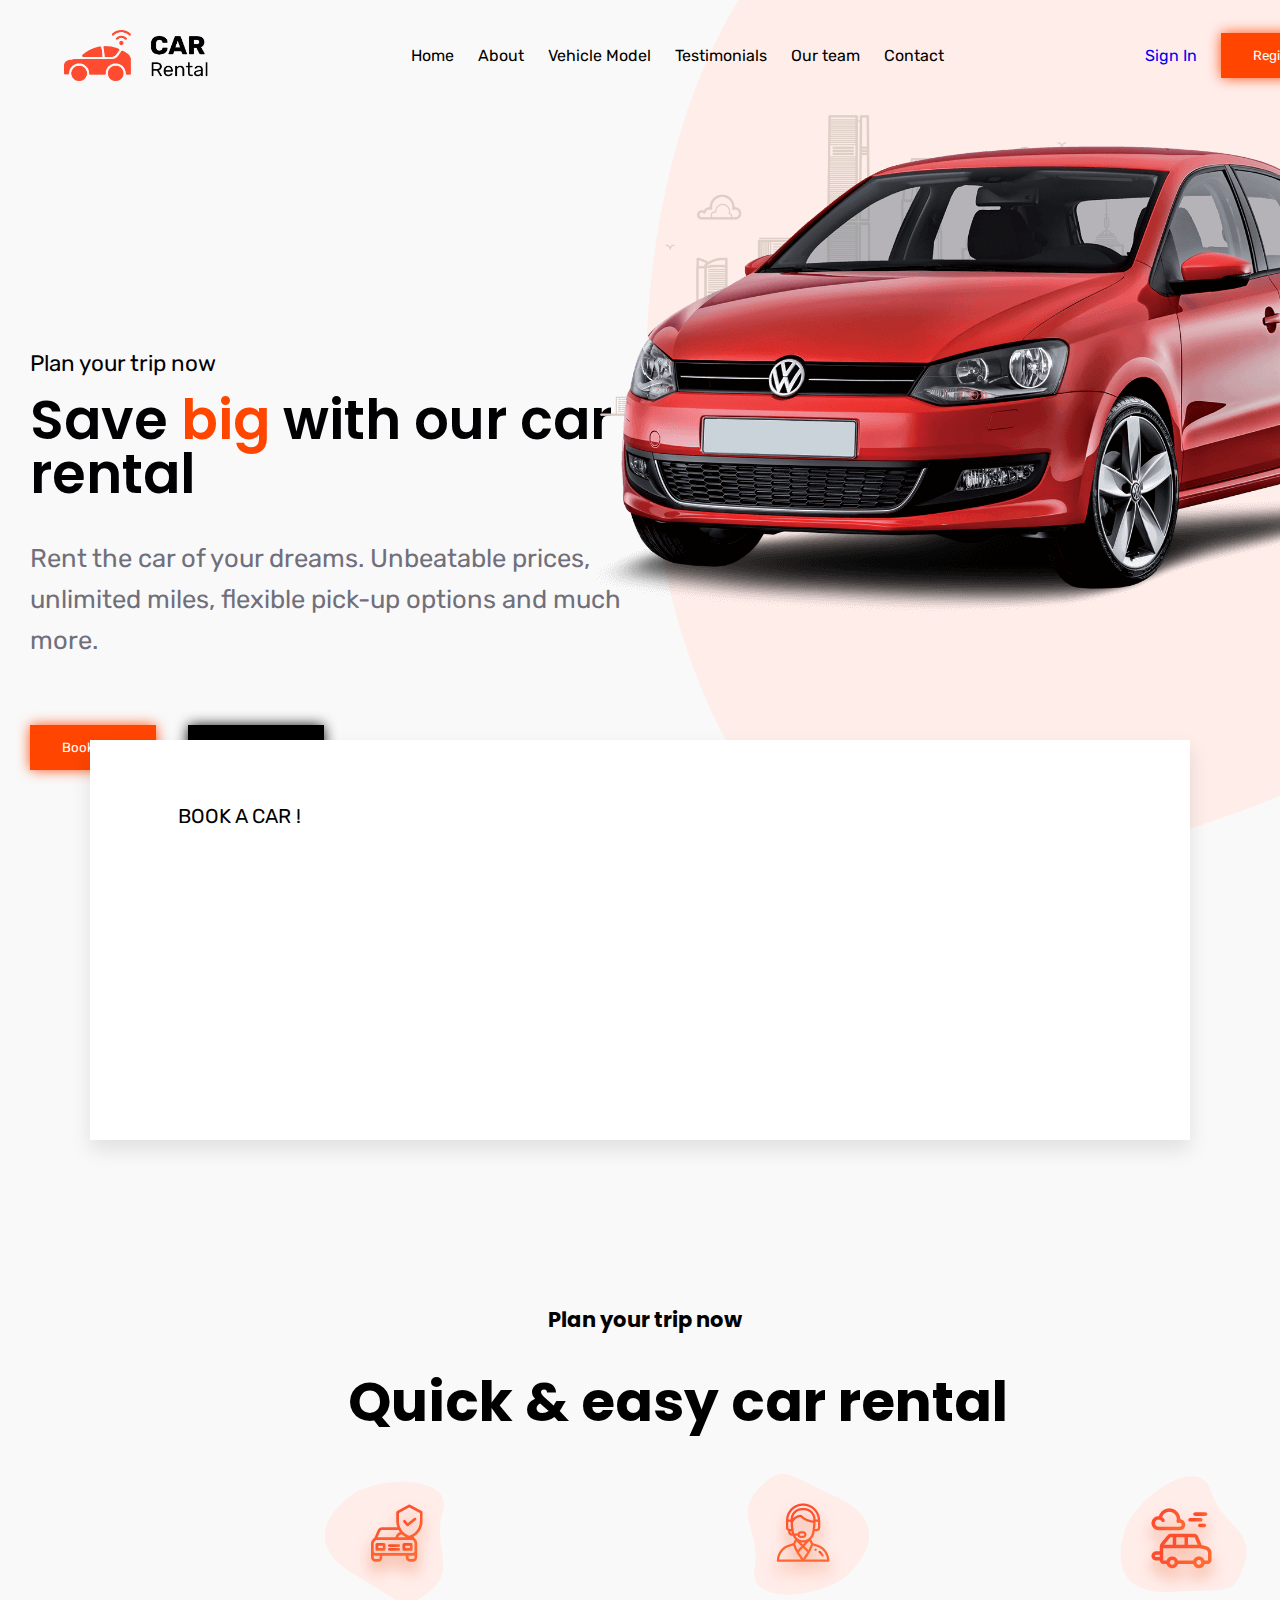
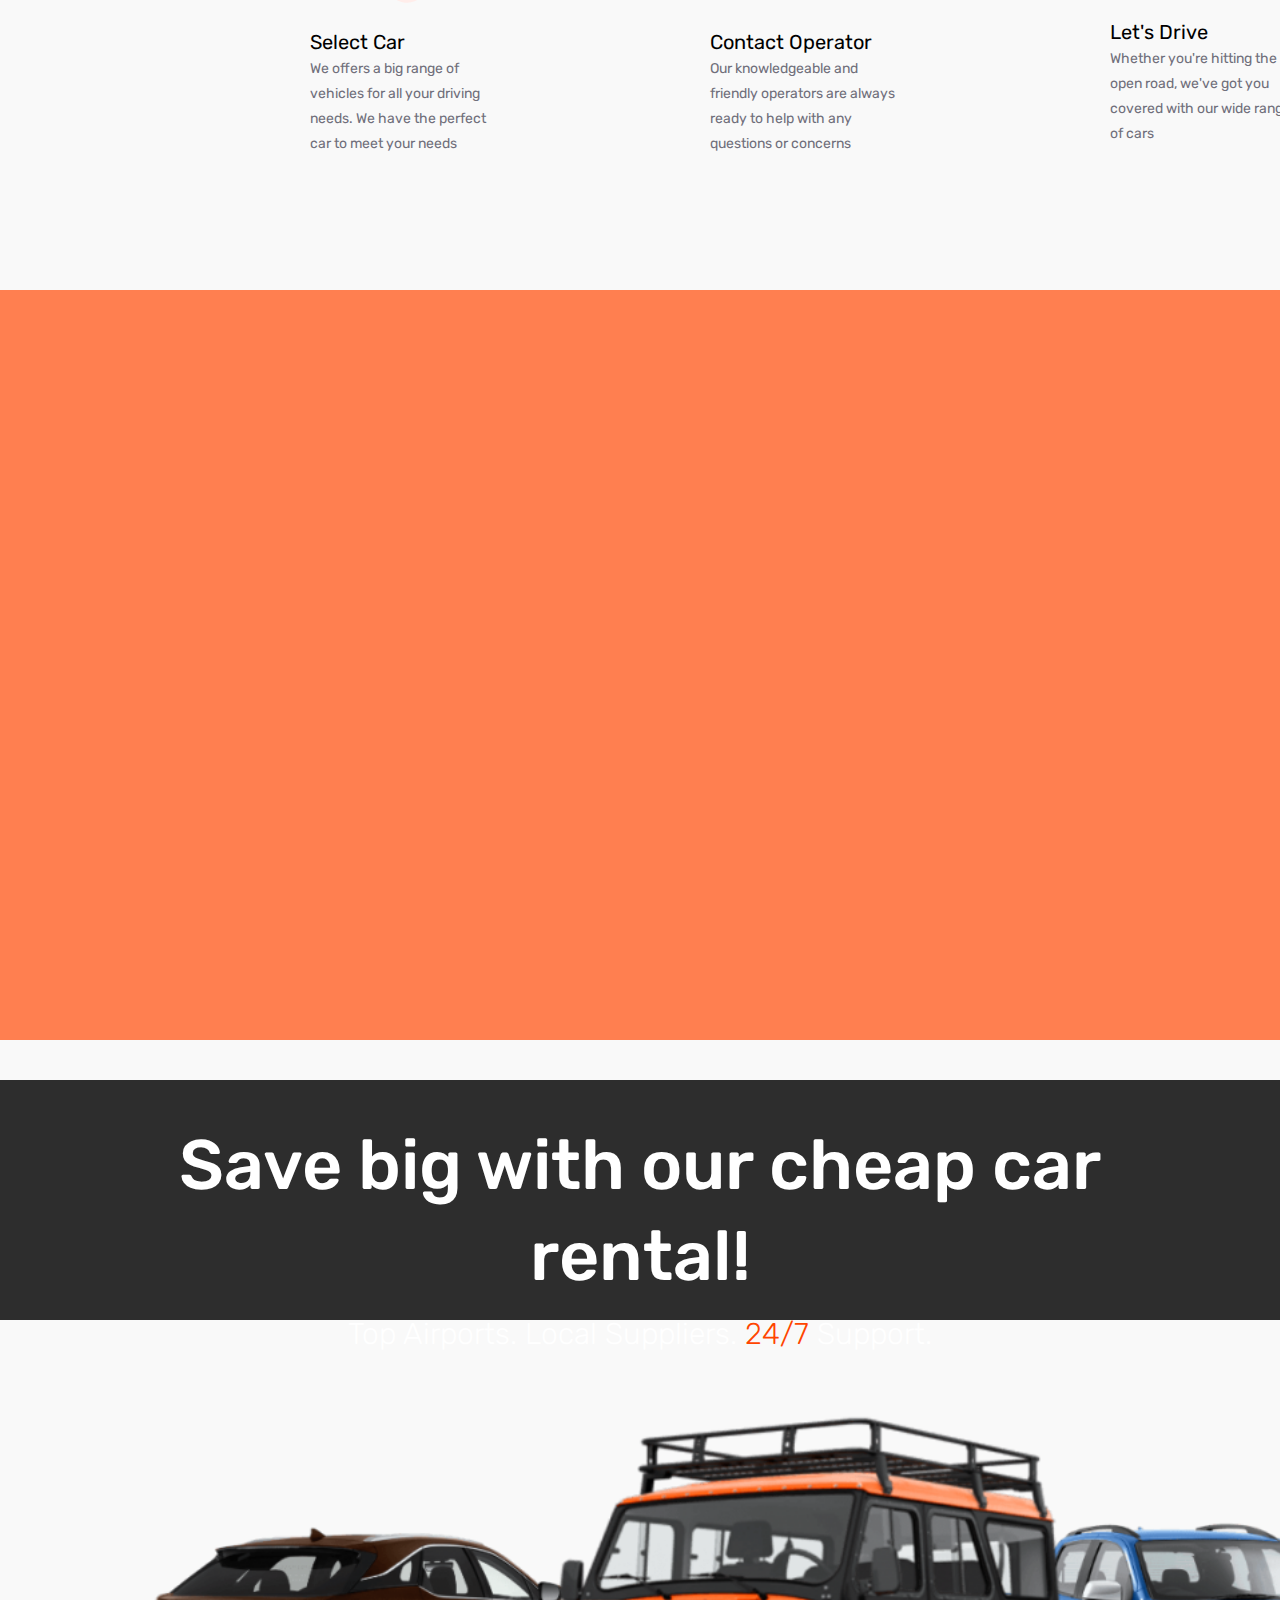
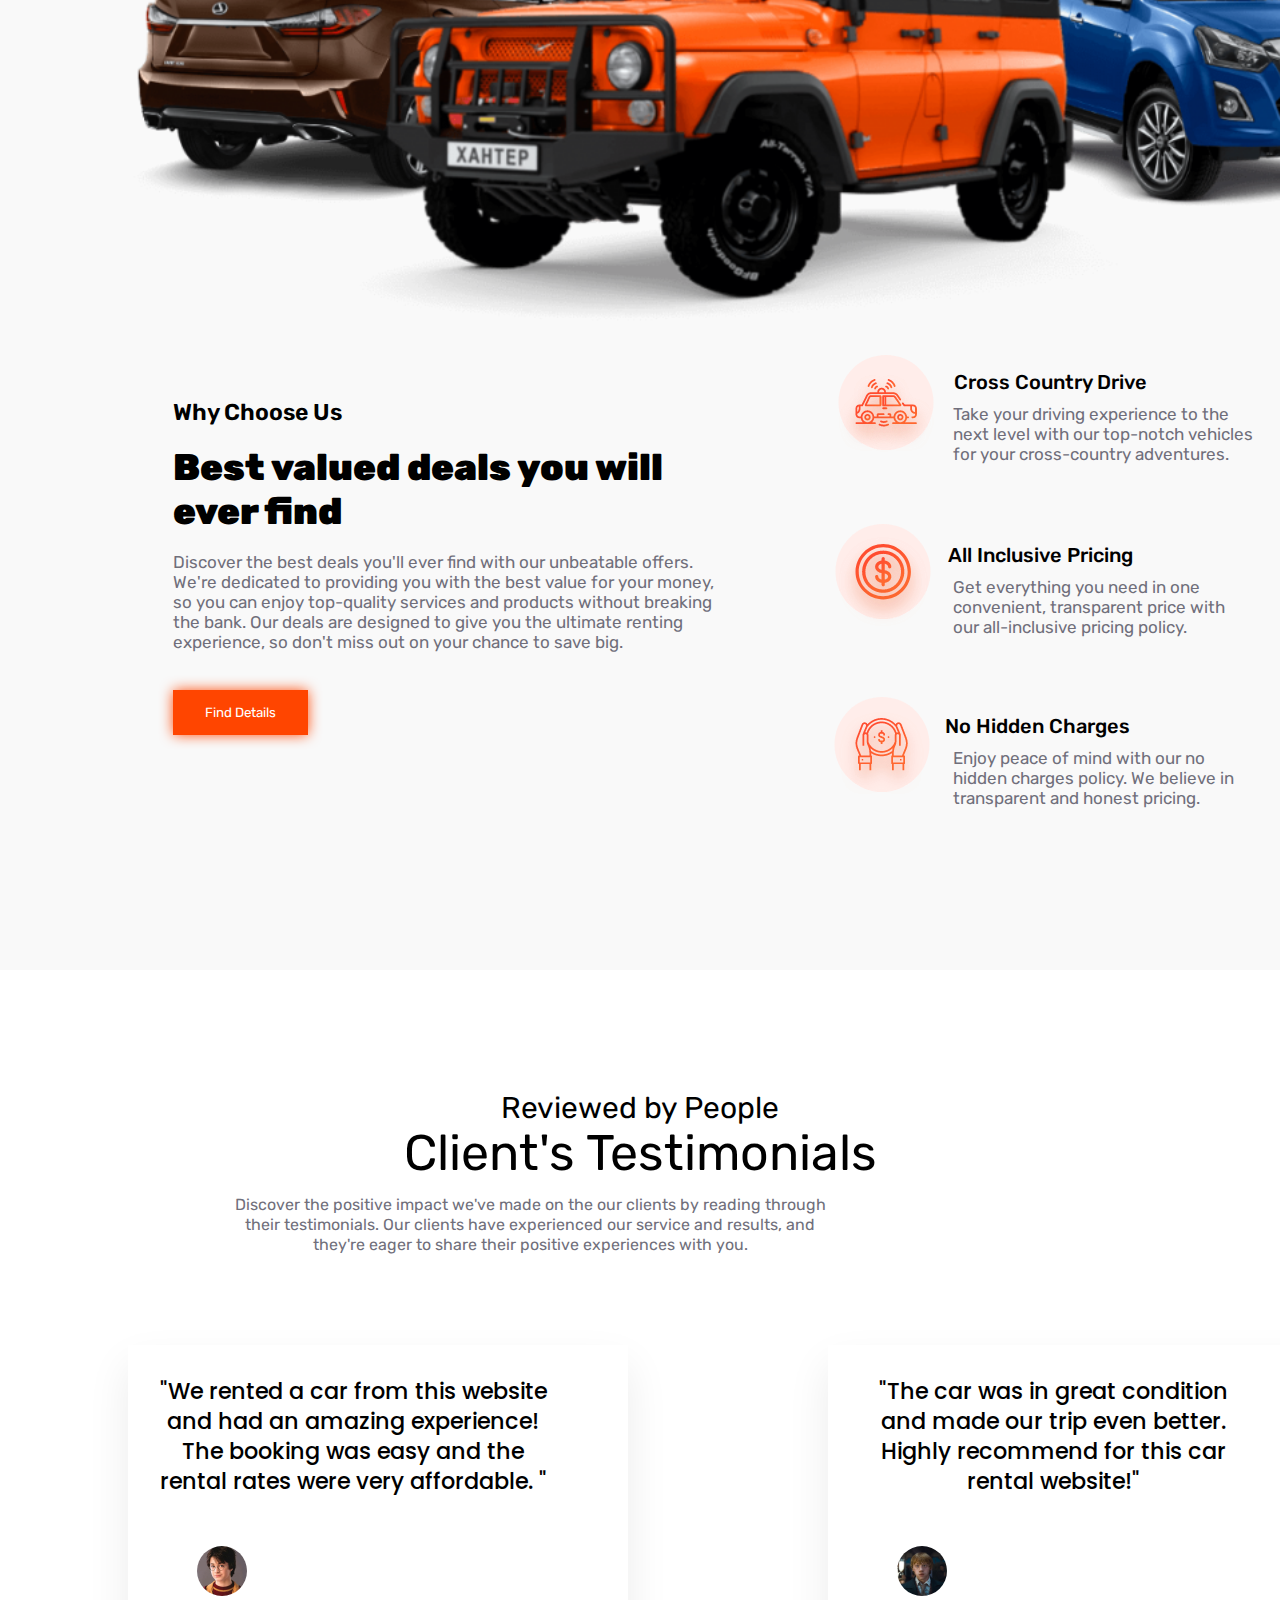
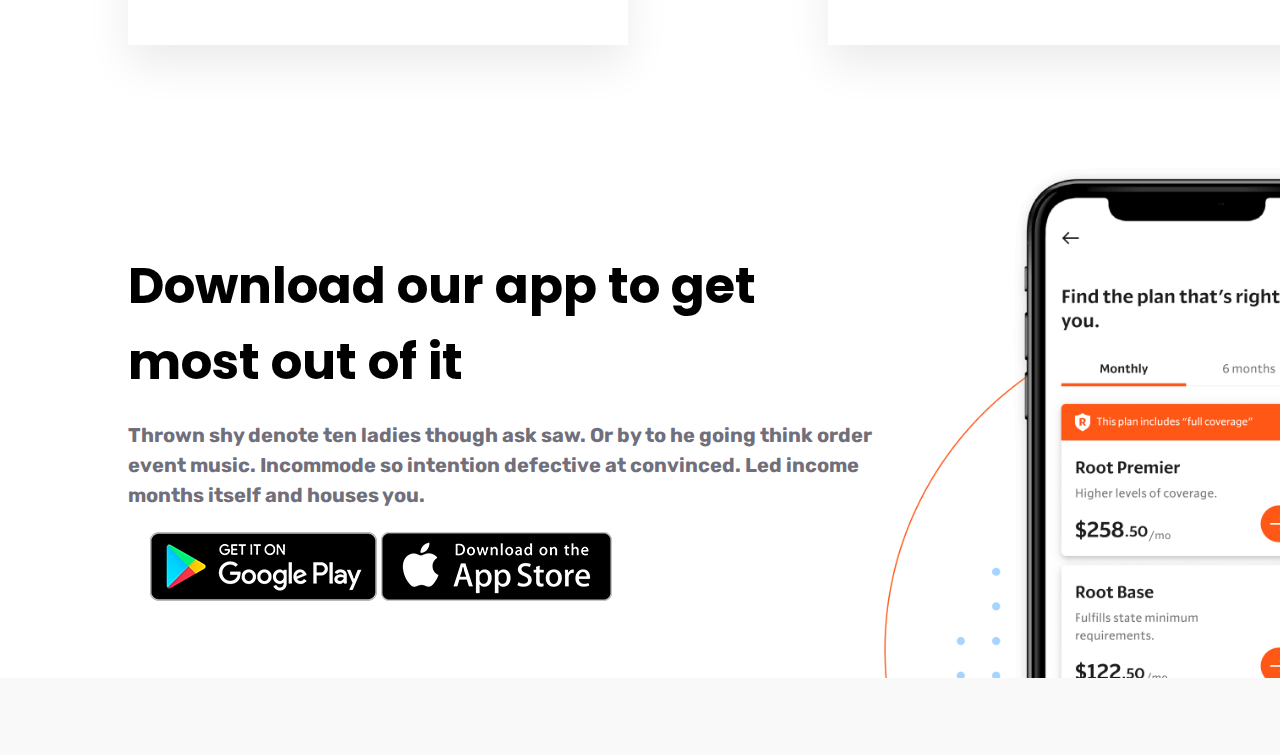
<file: Car-rental/index.html>
<!DOCTYPE html>
<html lang="en">

<head>
    <meta charset="UTF-8">
    <meta http-equiv="X-UA-Compatible" content="IE=edge">
    <meta name="viewport" content="width=device-width, initial-scale=1.0">
    <title>Car Rental</title>
    <link rel="icon" type="image/x-icon" href="Icon.png">
    <link rel="stylesheet" href="style.css">

</head>

<body>
    <div id="main">
        <header>
            <nav class="nav">
                <img src="Logo.png" height="51px" width="145px">
                <ul>
                    <li>Home</li>
                    <li>About</li>
                    <li>Vehicle Model</li>
                    <li>Testimonials</li>
                    <li>Our team</li>

                    <li>Contact</li>



                </ul>
                <div id="nav-bar-sign-in">
                    <a href="#" id="signin-link"> Sign In</a>
                    &nbsp;&nbsp;&nbsp;&nbsp;&nbsp;&nbsp;
                    <button id="register-button">Register</button>
                </div>
            </nav>

        </header>


        <div class="hero-section">
            <img src="Hero Section background.png" alt="" id="Hero-Section-background">
            <img src="Hero Section Car.png" alt="" id="Hero-Section-Car">
            <div class="Hero-section-text">
                <p class="Hero-Section-text1">Plan your trip now</p>

                <p class="Hero-Section-text2">Save <span class="Hero-section-text-red">big</span> with our car rental
                </p>

                <p class="Hero-Section-text3"> Rent the car of your dreams. Unbeatable prices, unlimited miles, flexible
                    pick-up options and much more.</p>
                <button id="Hero-section-text-register-btn">Book Ride</button>&nbsp;&nbsp;&nbsp;&nbsp;&nbsp;&nbsp;&nbsp;
                <button id="Hero-section-text-leanmore-btn">Learn-More</button>

            </div>
        </div>
        <div id="Book-A-Car">
            <p>
                BOOK A CAR !
            </p>
        </div>

        <div id="Plan-your-trip">
            <h3>Plan your trip now
            </h3>
            <br>
            <h1>Quick & easy car rental
            </h1>
        </div>

        <div class="Book-content-icons">
            <ul class="li1">
                <img src="Select-Car.png" alt="">
                Select Car<br>
                <span>We offers a big range of vehicles for all your driving needs. We have the perfect car to meet your
                    needs</span>
            </ul>
            <ul class="li2"> <img src="Contact operator.png" alt="">
                Contact Operator<br>
                <span>Our knowledgeable and friendly operators are always ready to help with any questions or
                    concerns</span>
            </ul>
            <ul class="li3"> <img src="Save Drive.png" alt="">
                Let's Drive<br>
                <span>Whether you're hitting the open road, we've got you covered with our wide range of cars</span>
            </ul>
        </div>
        <div class="Vehicle-Models">

        </div>
        <div class="Banner">
            <span class="save-text1">Save big with our cheap car rental!</span>
            <br><br>
            <sapn class="save-text2">Top Airports. Local Suppliers. <span id="save-text2-color">24/7</span> Support.

            </sapn>
        </div>
        <div class="car-showcase">
            <img src="Fleet of Cars.png" id="Fleet-of-Cars" alt="">
        </div>

        <div id="why-choose-us">
            <span id="why-choose-us-txt1">Why Choose Us
            </span><br><br>
            <span id="why-choose-us-txt2">Best valued deals you will ever find</span><br>
            <br><span id="why-choose-us-txt3">Discover the best deals you'll ever find with our unbeatable offers. We're
                dedicated to providing you
                with the best value for your money, so you can enjoy top-quality services and products without breaking
                the bank. Our deals are designed to give you the ultimate renting experience, so don't miss out on your
                chance to save big.</span>
            <br><br><br>
            <button id="register-button">Find Details</button>


            <ul id="Why-choose-us-icons">
                <li id="Why-choose-us-element1">
                    <img src="Cross-country-ride.png" alt="">
                    <span class="Why-choose-us-element-heading">
                        Cross Country Drive

                    </span>
                    <span class="Why-choose-us-element-description">
                        Take your driving experience to the next level with our top-notch vehicles for your
                        cross-country adventures.
                    </span>

                </li>
                <li id="Why-choose-us-element2">
                    <img src="All-Inclusive-pricing.png" alt="">
                    <span class="Why-choose-us-element-heading">
                        All Inclusive Pricing

                    </span>
                    <span class="Why-choose-us-element-description">Get everything you need in one convenient,
                        transparent price with our all-inclusive pricing policy.</span>

                </li>
                <li id="Why-choose-us-element3">
                    <img src="No Hidden Charges.png" alt="">
                    <span class="Why-choose-us-element-heading">
                        No Hidden Charges

                    </span>
                    <span class="Why-choose-us-element-description">Enjoy peace of mind with our no hidden charges
                        policy. We believe in transparent and honest pricing.</span>

                </li>


            </ul>


        </div>

        <div id="People-review">
            <span id="People-review-txt1">Reviewed by People

            </span><br><br>
            <span id="People-review-txt2">Client's Testimonials
            </span><br>
            <br><span id="People-review-txt3">Discover the positive impact we've made on the our clients by reading
                through their testimonials. Our clients have experienced our service and results, and they're eager to
                share their positive experiences with you.</span>

            <span class="people-reviews-box" id="people-reviews-box1">

                "We rented a car from this website and had an amazing experience! The booking was easy and the rental
                rates were very affordable. "
                <br> <img src="Harry Potter.jpg" class="People-review-dp">
                <!-- <br>
               <h3>


                HARRY POTTER
               </h3> -->
            </span>

            <span class="people-reviews-box" id="people-reviews-box2">
                "The car was in great condition and made our trip even better. Highly recommend for this car rental
                website!"
                <br> <img src="Ron weasly.jpg" class="People-review-dp">
                <!-- <br>   <h3>
Ron weasly                       </h3>  -->
            </span>

        </div>

        <div id="download-section">

            <img src="DOWNLOAD.png" alt="">
            <h2> Download our app to get most out of it</h2>
            <h3>Thrown shy denote ten ladies though ask saw. Or by to he going think order event music. Incommode so
                intention defective at convinced. Led income months itself and houses you.</h3>

                <img src="Play Store.svg" class="dowload-button-end" alt="">
                <img src="Apple Store.svg" class="dowload-button-end"alt="">
        </div>

    </div>

</body>

</html>
</file>
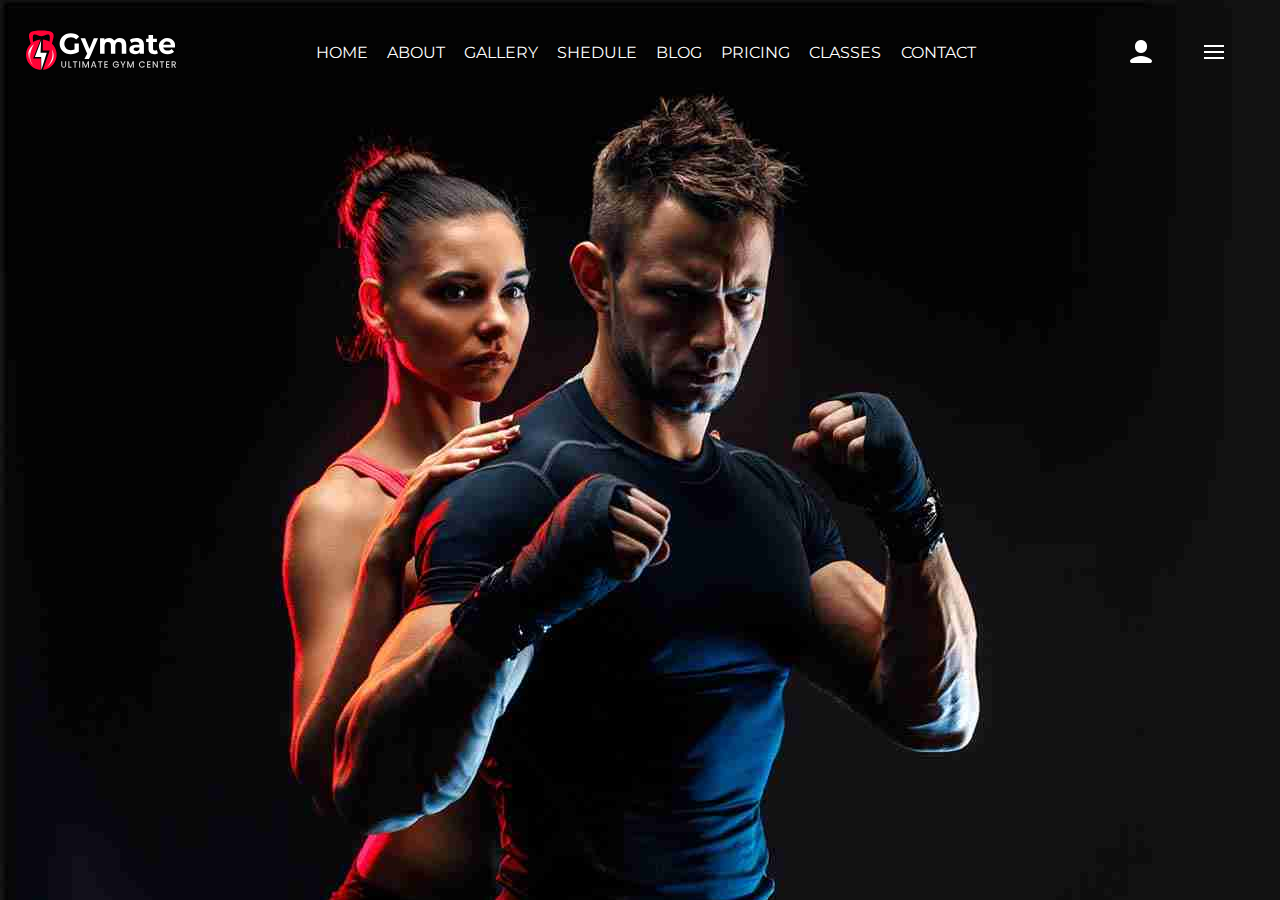
<file: Gym-mate/index.html>
<!DOCTYPE html>
<html lang="en">

<head>
    <meta charset="UTF-8">
    <meta http-equiv="X-UA-Compatible" content="IE=edge">
    <meta name="viewport" content="width=device-width, initial-scale=1.0">
    <title>GymMate-Gym</title>
    <link rel="shortcut icon" href="ICON.png" type="image/x-icon">
    <link rel="stylesheet" href="style.css">
</head>

<body>
    <div class="container">
        <div class="navbar">
            <nav>
                <img src="LOGO.svg" width="150px">

                <ul>
                    <li><a href="#">HOME</a></li>
                    <li><a href="#">ABOUT</a></li>
                    <li><a href="#">GALLERY</a></li>
                    <li><a href="#">SHEDULE</a></li>
                    <li><a href="#">BLOG</a></li>

                    <li><a href="#">PRICING</a></li>

                    <li><a href="#">CLASSES</a></li>

                    <li><a href="#">CONTACT</a></li>

                </ul>
<div class="Nav-Bar-Buttons"> 
    <a href="#"> <img src="USER.png" alt=""></a>
    <a href="#"> <img src="Menu Bar.png" alt=""></a>

                 </div>
            </nav>
        </div>

</body>

</html>
</file>
<file: Car-rental/style.css>
@import url("https://fonts.googleapis.com/css2?family=Rubik:wght@500&display=swap");
@import url('https://fonts.googleapis.com/css2?family=Poppins:wght@400;500&display=swap');* {
  margin: 0%;
  border: 0%;
  padding: 0%;
  box-sizing: border-box;
}
body {
  background-color: #f9f9f9;
}
header {
  position: relative;
  z-index: 99999;
}
nav {
  left: 10px;
  padding: 30px 5%;
  display: flex;
  justify-content: space-between;
  align-items: center;
  width: 1400px;
  left: 40px;
  font-family: "Rubik", sans-serif;
  z-index: 99999;
}

ul {
  list-style: none;
}

ul li {
  display: inline-block;
  padding: 0 10px;
}

#nav-bar-sign-in {
  position: relative;
  left: 0px;
  display: flex;
  justify-content: space-between;
  align-items: center;
}

#signin-link {
  text-decoration: none;
}
#register-button {
  padding: 5px;
  border: none;
  color: white;
  background-color: orangered;
  padding: 15px 32px;
  text-align: center;
  text-decoration: none;
  cursor: pointer;
  font-family: "Rubik", sans-serif;
  box-shadow: 0px 0.000001px 13px 0.1px orangered;
}

#hero-section {
  align-items: center;
  display: flex;
  height: 1200px;
  position: relative;
  width: 100%;
}
#Hero-Section-background {
  position: absolute;
  right: 0;
  top: 0;
  z-index: 1;
}

#Hero-Section-Car {
  position: relative;
  left: 540px;
  z-index: 2;
}

.Hero-section-text {
  width: 600px;
  position: absolute;
  font-family: Rubik, sans-serif;
  bottom: 130px;
  margin-left: 30px;
}

.Hero-Section-text1 {
  color: #010103;
  font-family: Rubik, sans-serif;
  font-size: 1.4rem;
}

.Hero-Section-text2 {
  color: #010103;
  font-family: Poppins, sans-serif;
  font-size: 3.4rem;
  font-weight: 600;
  line-height: 1;
  margin-bottom: 2.3rem;
  margin-top: 1rem;
}

.Hero-Section-text3 {
  color: #706f7b;
  font-family: Rubik, sans-serif;
  font-size: 1.6rem;
  line-height: 1.6;
  margin-bottom: 4rem;
}

.Hero-section-text-red {
  color: orangered;
}

#Hero-section-text-register-btn {
  padding: 5px;
  border: none;
  color: white;
  font-weight: 700px;
  background-color: orangered;
  padding: 15px 32px;
  text-align: center;
  text-decoration: none;
  cursor: pointer;
  font-family: "Rubik", sans-serif;
  box-shadow: 0px 0.000001px 13px 0.1px orangered;
}

#Hero-section-text-leanmore-btn {
  padding: 5px;
  border: none;
  color: white;
  font-weight: 700px;
  background-color: black;
  padding: 15px 32px;
  text-align: center;
  text-decoration: none;
  cursor: pointer;
  font-family: "Rubik", sans-serif;
  box-shadow: 0px 0.000001px 13px 0.1px black;
}

#Book-A-Car {
    font-family: "Rubik", sans-serif;
    padding: 4rem 4.5rem 5rem 5.5rem;
      position: relative;
      font-size: 20px;

  background-color: white;
  width: 1100px;
  height: 400px;
  margin: auto;
  z-index: 4;
  top: 100px;
  background-size: cover;
  box-shadow: 0 10px 20px 0 rgba(0, 0, 0, 0.1);
}

#Plan-your-trip{ 
  font-family: 'Poppins', sans-serif;    
  position: relative;
    top: 200px;
    height: 600px;
    width: 1200px;
    margin: auto;
    padding: 4rem 4.5rem 5rem 5.5rem;

}

#Plan-your-trip h3
{ position: relative;
  width: 200px;
  margin: auto;
  font-size: 21px;

}

#Plan-your-trip h1
{ position: relative;
  width: 800px;
  margin: auto;
  left: 100px;
  font-size: 55px;
}

.Book-content-icons
{
position: absolute;
left: 200px;
width: 1200px;
margin: auto;
top: 1450px;
display: flex;
justify-content: space-between;
align-items: center;
font-family: "Rubik", sans-serif;

}

.Book-content-icons ul{
    font-size: 20px;
    margin: auto;
    width: 60px;

    width: 190px;
    padding-left: 5px;
}

.Book-content-icons ul span{
    width: 60px;
    color: #706f7b;
    font-family: Rubik,sans-serif;
    font-size: 14px;
    line-height: 1.43;
    margin-top: 30px;
}

.Vehicle-Models
{   position: relative;
    top: 250px;
    height: 750px;
    background-color: coral;
    width: 100%;
}

.Banner
{
  background-color: #2d2d2d;
  position: relative;
  top: 250px;
  padding: 80px;
  padding-left: 10%;
  padding-right: 10%;
  margin-top: 40px;
    height: 240px;
    text-align: center;
    width: 100%;
}

.save-text1
{    font-family: Rubik,sans-serif;
color: white;  
font-weight: 500;
font-size: 70px;
position: relative;
  line-height: 1.3;
  bottom: 40px;
}

.save-text2
{
  font-family: Rubik,sans-serif;
  color: white;  
  font-weight: 50;
  font-size: 30px;
  position: relative;

    line-height: 1.3;
    bottom: 45px;
}
#save-text2-color
{
  color: orangered;  

}

.car-showcase{
width: 100%;
height: 400px;
position: relative;
top:300px;

}

#Fleet-of-Cars{
  position: relative;
  left: 100px;
height: 600px;
}

#why-choose-us
{
  height: 500px;
  width: 800px;
  position: relative;
  top: 400px;
  left: 45px;
  font-family: Rubik,sans-serif;
  padding: 10%;
}

#why-choose-us-txt1
{
  font-size: 23px;
  font-weight: 600;
  margin-bottom: 0.7rem;
}

#why-choose-us-txt2
{   font-weight: 900;

  font-size: 37px;
  margin-bottom: 2rem;}

#why-choose-us-txt3
{  
  font-size: 17px;
  color: #706f7b;
  margin-bottom : 3.3rem;
}

#Why-choose-us-icons
{
  width: 500px;
     height: 500px;
     position: relative;
     left: 650px;
     bottom: 380px;
     display: flex;
     flex-direction: column;
     justify-content: space-between;

}

.Why-choose-us-element-heading
{
  font-family: Rubik,sans-serif;
   bottom: 70px;
   left: 10px;
   font-size: 20px;
   font-weight: 500;
   position: relative;
}

.Why-choose-us-element-description
{
  position: relative;
  width: 300px;
  bottom: 60px;
  display: flex;
  left: 120px;
  color: #706f7b;
    font-family: Rubik,sans-serif;
    font-size: 17px;

}


#People-review
{
  background-color: white;
    height: 800px;
  width: 100%;
  position: relative;
  top: 600px;
  padding: 10%;
  width: 100%;
  text-align: center;
   padding-bottom: 50px  ;
   line-height: 20px;
}


#People-review-txt1
{
  font-family: Rubik,sans-serif;
  
  font-size: 30px;
  font-weight: 400;
  position: relative;
}

#People-review-txt2
{
  font-family: Rubik,sans-serif;
  
  font-size: 50px;
  font-weight: 00;
  position: relative;
}

#People-review-txt3
{
  color: #706f7b;
  font-family: Rubik,sans-serif;
  width: 600px;
  right: 450px;
  position: absolute;
}



#people-reviews-box1
{
  width: 500px;
  height:300px;
  background-color: white;
  display: flex;
  position: relative;
  top: 150px;
  font-family: 'Poppins', sans-serif;    
  padding: 3%;
  line-height: 30px;
box-shadow: 0 20px 40px 0 rgba(0,0,0,.08);
font-size: 1.4rem;
font-weight: 500;

}



#people-reviews-box2
{
  width: 500px;
  height:300px;
  left: 700px;
  bottom: 750px;
  background-color: white;
  display: flex;
  position: relative;
bottom: 150px;
  font-family: 'Poppins', sans-serif;    
padding: 3%;
line-height: 30px;
box-shadow: 0 20px 40px 0 rgba(0,0,0,.08);    
font-weight: 500;
font-size: 1.4rem;

}


.People-review-dp
{
  border-radius: 30px;
  height: 50px;
  position: relative;
  top: 170px;
  right: 350px;
}

#download-section
{
  height: 558px;
  z-index: 9999;
  position: relative;
  top: 550px;
  background-color: white;
}

#download-section h2
{
  padding: 10%;
  position: absolute;
  z-index: 1;
  width: 1000px;
  font-family: 'Poppins', sans-serif;    
 font-size: 50px;
  bottom: 150px;
  line-height: 1.;

}

#download-section h3{
  color: #706f7b;
    font-family: Rubik,sans-serif;
    font-size: 20px;
    line-height: 1.5;
    width: 1000px;
    position: absolute;
    bottom: 40px;
    padding: 10%;



}

.dowload-button-end
{
position: relative;
bottom: 150px;
left: 150px;
}
</file>
<file: Gym-mate/style.css>
@import url('https://fonts.googleapis.com/css2?family=Montserrat:ital,wght@0,500;1,400&display=swap');
*{
    margin: 0%;
    box-sizing: border-box;
}


.container
{
    width: 100%;
    height: 100vh;
    background-image: url('Hero\ Section\ Background.jpg');
    
}


.navbar{
  font-family: 'Montserrat', sans-serif;
  padding: 2%;
  position: relative;
    top: 0px;
}

.logo{
    display: inline;
}

.navbar ul
{
    display: flex;
    align-items: center;
    justify-content: space-between;
    list-style: none;
    width: 700px;
    position: relative;
    left: 250px;
  bottom: 35px;
}

.navbar ul a{
    text-decoration: none;
    color: white;

}

.Nav-Bar-Buttons{
position: relative;
left: 1100px;
width: 100px;
display: flex;
align-items: center;
justify-content: space-between;
bottom: 60px;

}
</file>
